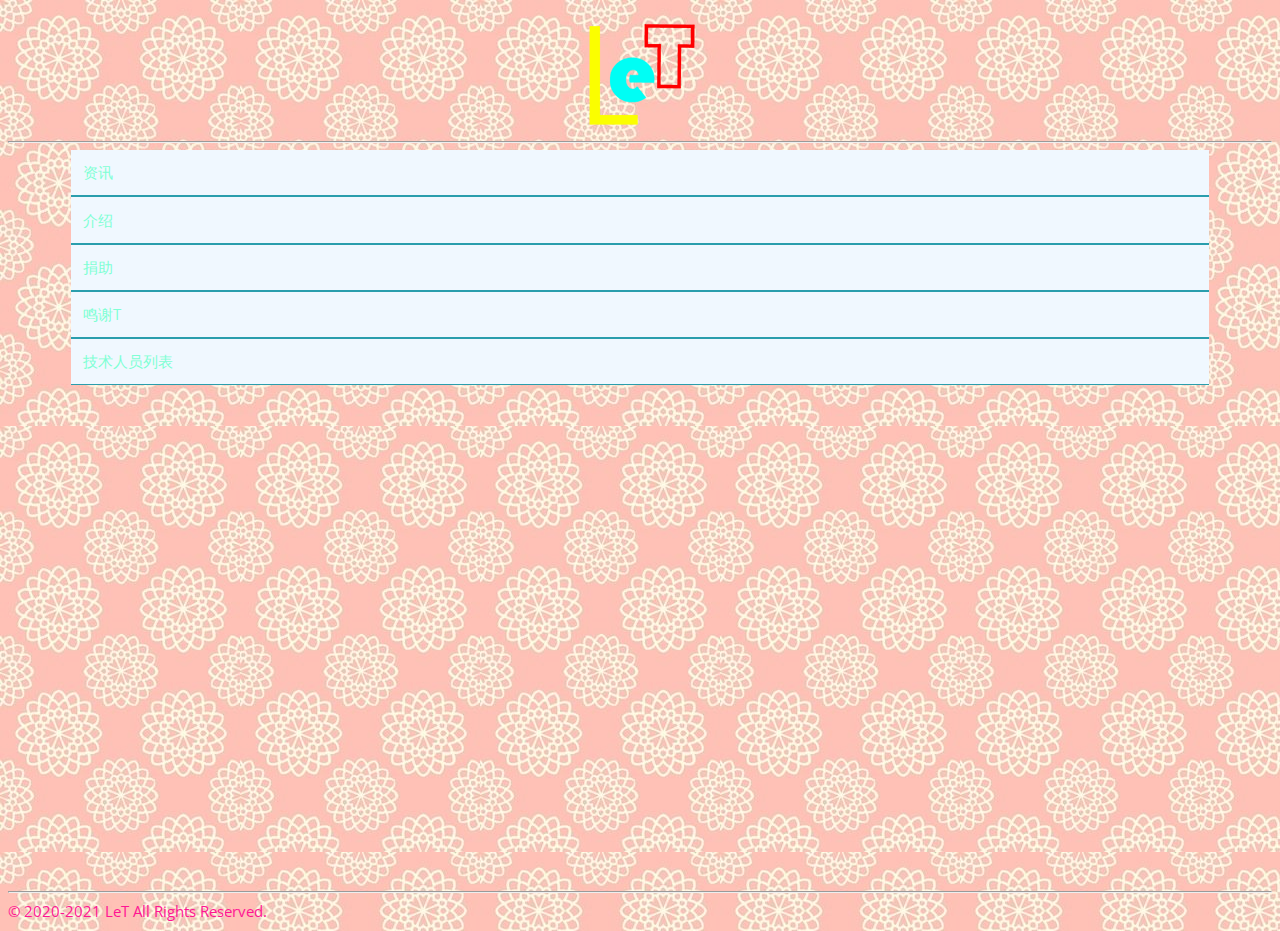
<file: index.html>
<!DOCTYPE html>
<html>
<head>

<meta charset="utf-8">
<meta name="viewport" content="width=device-width,initial-scale=1,maximum-scale=1" user-scalable="no;">
<link rel="stylesheet" href="style.css">
<link rel="stylesheet" href="organ.css">
<link rel="icon" href="title.ico" type="image/x-icon">
<style>
    body{
        background-image: url("1.jpg");
    }
</style>
</head>
<body>
<div id="head" align="center">
    <a href="http://let.leisuretime.top/" title="LeT"><img id="leT" alt="logo" src="mc.png"></a>
    <hr>
</div>
<div class="box">
    <div class="box-item">
        <p class="title">资讯</p>
        <ul class="box-item-content">
            <li><a href="new.html">最新资讯</a></li>
            <li><a href="old.html">历史资讯</a></li>
        </ul>
    </div>
    <div class="box-item">
        <p class="title">介绍</p>
        <ul class="box-item-content">
            <li><a href="1.html">四九基镇</a></li>
            <li><a href="2.html">团结屯</a> </li>
            <li><a href="3.html">第三小镇</a></li>
        </ul>
    </div>
    <div class="box-item">
        <p class="title">捐助</p>
        <ul class="box-item-content">
            <p>请在您有能力并且自愿的情况下进行</p>
            <img src="zfb.jpg" width="80%" height="80%">
            <img src="wx.png" width="80%" height="80%">
        </ul>
    </div>
    <div class="box-item">
        <p class="title">鸣谢T</p>
        <ul class="box-item-content">
            <table border="1px" align="center">
                <tr>
                    <th>Time</th>
                    <th>Name</th>

                </tr>
                <tr>
                    <td>2019.12.x</td>
                    <td>moyeQ</td>

                </tr>
                <tr>
                    <td>2019.12.x</td>
                    <td>kejikeji123</td>

                </tr>
                <tr>
                    <td>2019.12.x</td>
                    <td>CardArt888417740</td>

                </tr>
                <tr>
                    <td>2019.12.x</td>
                    <td>fuchenna</td>

                </tr>
                <tr>
                    <td>2019.12.x</td>
                    <td>ergouziaaa</td>

                </tr>
                <tr>
                    <td>2020.01.x</td>
                    <td>huixuanbiao3113</td>

                </tr>
                <tr>
                    <td>2020.01.x</td>
                    <td>pantiesAILI</td>

                </tr>
                <tr>
                    <td>2020.02.02</td>
                    <td>fucheena</td>

                </tr>
                <tr>
                    <td>2020.02.02</td>
                    <td>nightsslash</td>

                </tr>
                <tr>
                    <td>2020.02.11</td>
                    <td>TemporalApe489</td>

                </tr>
                <tr>
                    <td>2020.03.04</td>
                    <td>fuchenna</td>

                </tr>
                <tr>
                    <td>2020.03.13</td>
                    <td>fuchenna</td>

                </tr>	

            </table>
        </ul>
    </div>
    <div class="box-item">
        <p class="title">技术人员列表</p>
        <ul class="box-item-content">
        <div>
        <table border="1px" align="center">
             <tr>
                 <td>笑🍀</td>
                 <td>原藤先生</td>
             </tr>
         </table>
        </div>
        </ul>
    </div>
</div>
<hr>
<div class="end"><span style="color: deeppink">© 2020-2021 LeT All Rights Reserved.</span></div>
</body>
</html>
</file>
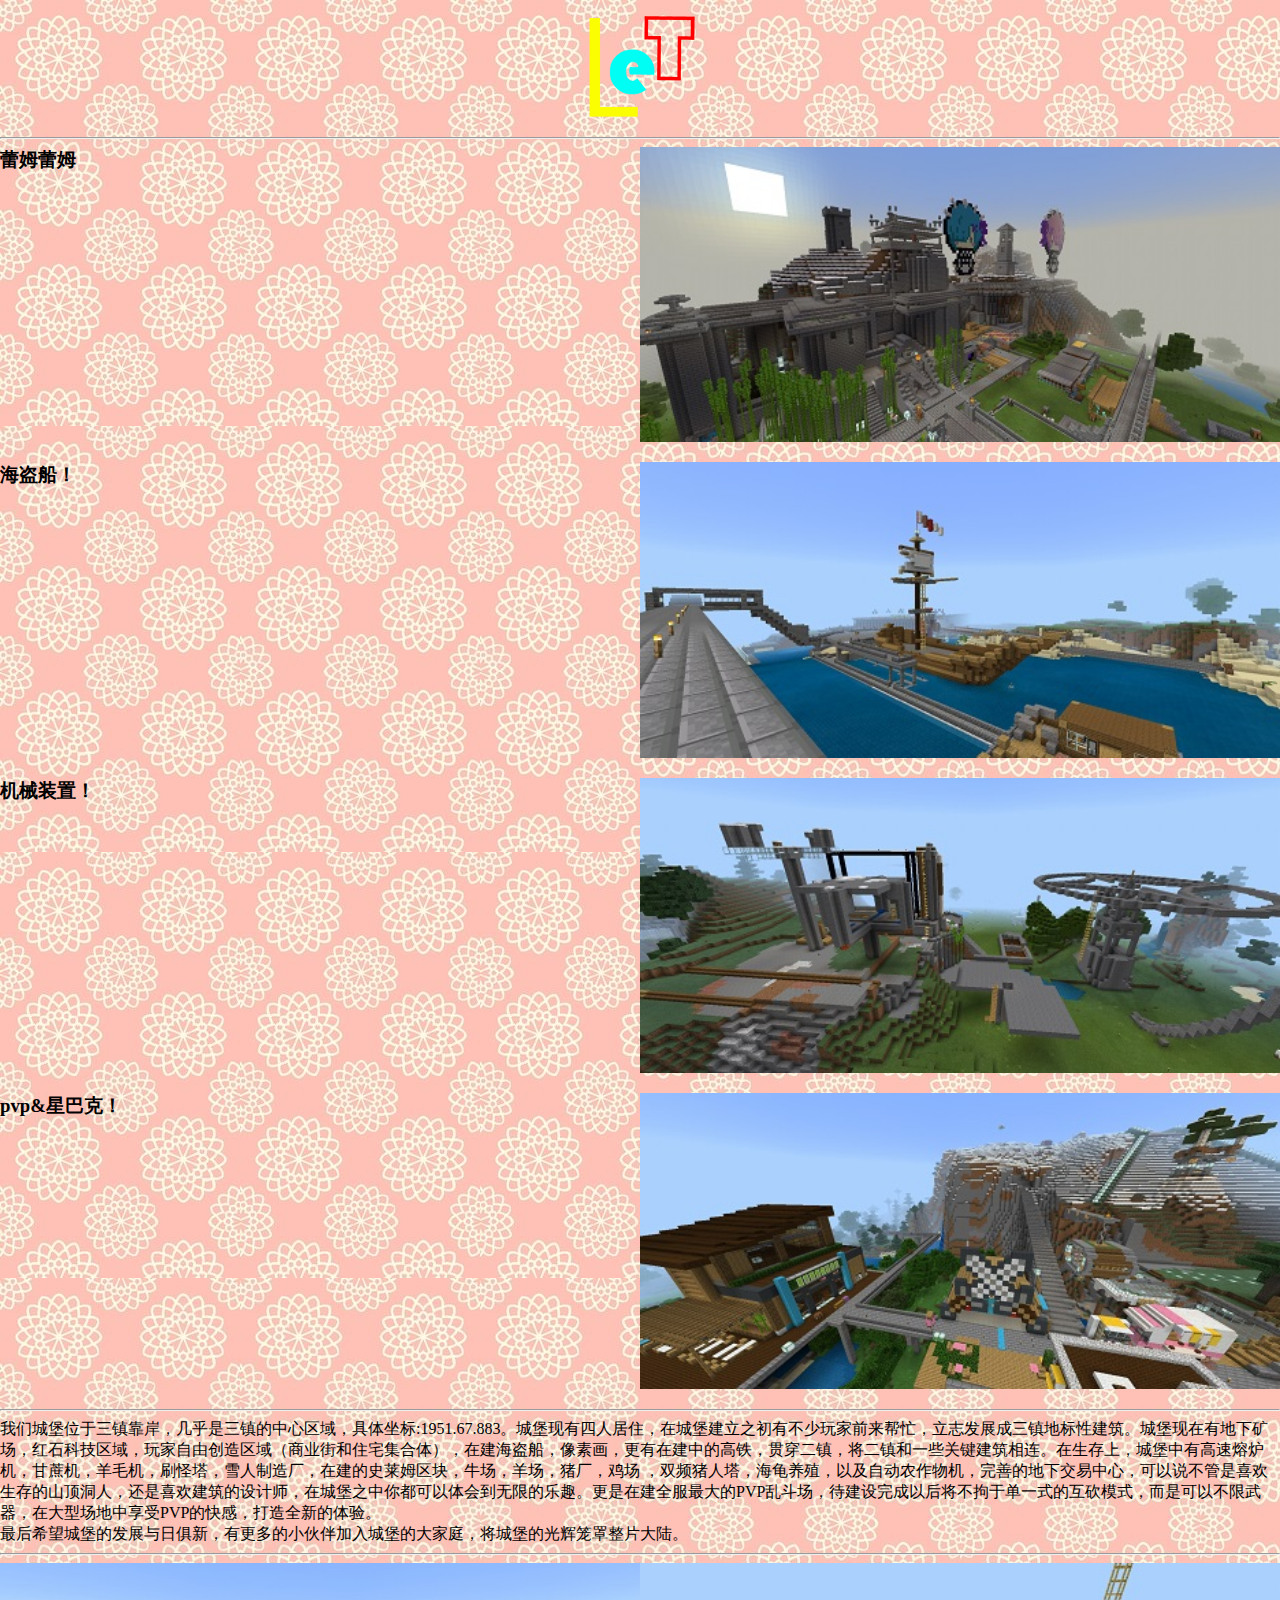
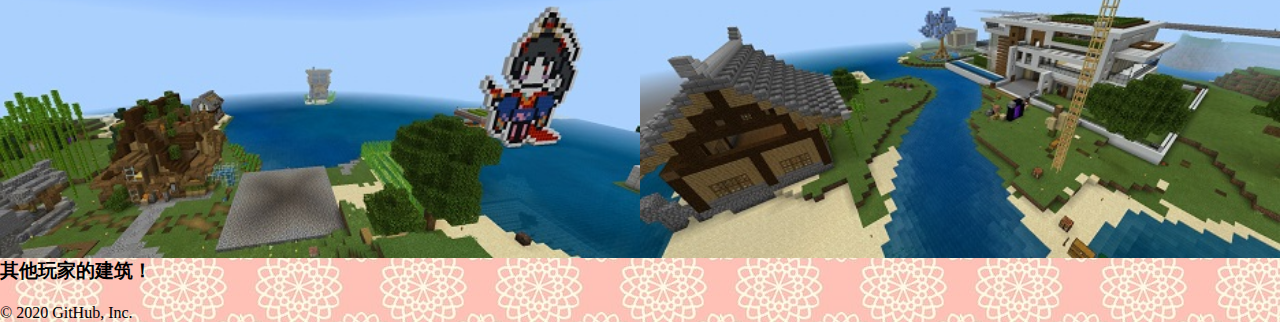
<file: 3.html>
<!DOCTYPE html>
<html lang="en"><head><meta http-equiv="Content-Type" content="text/html; charset=UTF-8">
    
    <meta name="viewport" content="width=device-width, initial-scale=1.0">
    <meta http-equiv="X-UA-Compatible" content="ie=edge">
    <link rel="stylesheet" href="swiper.css">
    <link rel="stylesheet" href="style1.css">
    <title>第三小镇</title>
   <script src="jquery.min.js"></script>
   <script src="swiper.min.js"></script>
    <style>
        body{
            background-image: url("1.jpg");
        }
    </style>
</head>
<body>
<div id="head" align="center">
    <a href="http://let.leisuretime.top/" title="LeT"><img id="leT" alt="logo" src="mc.png"></a>
    <hr>
</div>
       <div class="index-item">
            <a href="javascript:;">
                <div class="item" style="align-content: "><img src="3-1.jpg" alt=""></div>
                    <div class="text">
                        <h3>蕾姆蕾姆</h3>
                </div>
            </a>
        </div>
        <div class="index-item">
            <a href="javascript:;">
                <div class="item" style="align-content: "><img src="3-2.jpg" alt=""></div>
                <div class="text">
                    <h3>海盗船！</h3>   
                </div>
            </a>
        </div>
        <div class="index-item">
            <a href="javascript:;">
                <div class="item" style="align-content: "><img src="3-3.jpg" alt=""></div>
                <div class="text">
                    <h3>机械装置！</h3>    
                </div>
            </a>
        </div>
        <div class="index-item">
           <a href="javascript:;">
               <div class="item" style="align-content: "><img src="3-4.jpg" alt=""></div>
               <div class="text">
                   <h3>pvp&星巴克！</h3>    
               </div>
           </a>
        </div>
        <hr>
        <div class="text">
           <p>我们城堡位于三镇靠岸，几乎是三镇的中心区域，具体坐标:1951.67.883。城堡现有四人居住，在城堡建立之初有不少玩家前来帮忙，立志发展成三镇地标性建筑。城堡现在有地下矿场，红石科技区域，玩家自由创造区域（商业街和住宅集合体），在建海盗船，像素画，更有在建中的高铁，贯穿二镇，将二镇和一些关键建筑相连。在生存上，城堡中有高速熔炉机，甘蔗机，羊毛机，刷怪塔，雪人制造厂，在建的史莱姆区块，牛场，羊场，猪厂，鸡场 ，双频猪人塔，海龟养殖，以及自动农作物机，完善的地下交易中心，可以说不管是喜欢生存的山顶洞人，还是喜欢建筑的设计师，在城堡之中你都可以体会到无限的乐趣。更是在建全服最大的PVP乱斗场，待建设完成以后将不拘于单一式的互砍模式，而是可以不限武器，在大型场地中享受PVP的快感，打造全新的体验。</p>
           <p>最后希望城堡的发展与日俱新，有更多的小伙伴加入城堡的大家庭，将城堡的光辉笼罩整片大陆。</p>
        </div>
        <hr>
        <div class="index-item">
           <a href="javascript:;">
               <div class="item" style="align-content: "><img src="3-5.jpg" alt=""></div>
               <div class="item" style="align-content: "><img src="3-6.jpg" alt=""></div>
               <div class="text">
                   <h3>其他玩家的建筑！</h3>    
               </div>
           </a>
        </div>
    </div>
</body></html>
© 2020 GitHub, Inc.
</file>
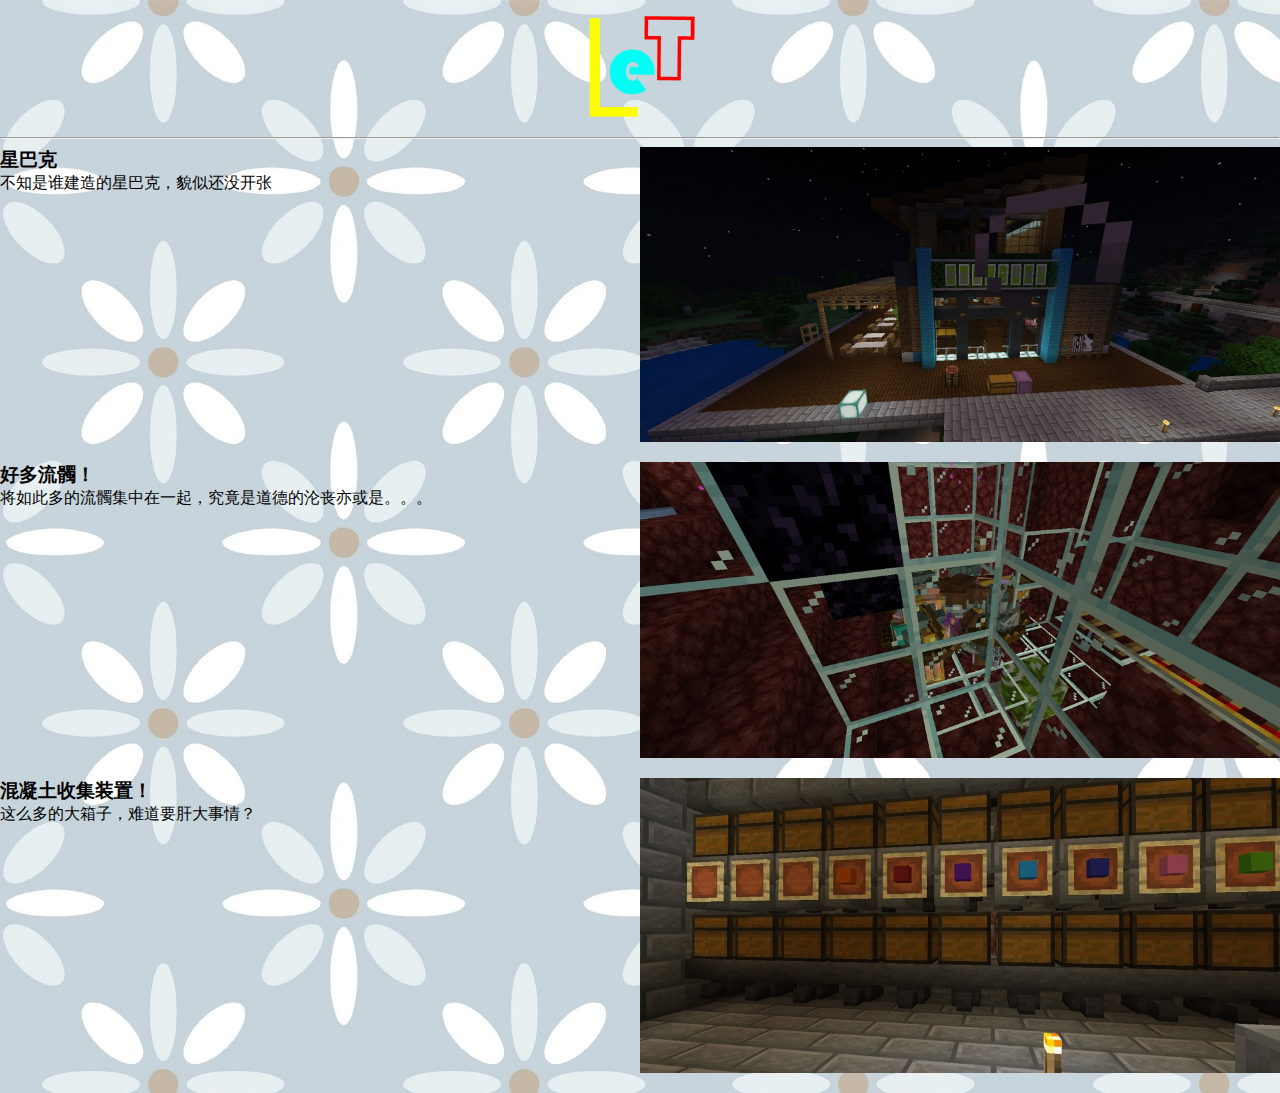
<file: new.html>
<!DOCTYPE html>
<html lang="en"><head><meta http-equiv="Content-Type" content="text/html; charset=UTF-8">
    
    <meta name="viewport" content="width=device-width, initial-scale=1.0">
    <meta http-equiv="X-UA-Compatible" content="ie=edge">
    <link rel="stylesheet" href="swiper.css">
    <link rel="stylesheet" href="style1.css">
    <title>最新资讯</title>
   <script src="jquery.min.js"></script>
   <script src="swiper.min.js"></script>
    <style>
        body{
            background-image: url("1-1.jpg");
        }
    </style>
</head>
<body>
<div id="head" align="center">
    <a href="http://let.leisuretime.top/" title="LeT"><img id="leT" alt="logo" src="mc.png"></a>
    <hr>
</div>
       <div class="index-item">
            <a href="javascript:;">
                <div class="item" style="align-content: "><img src="2.jpg" alt=""></div>

                    <div class="text">
                        <h3>星巴克</h3>
                        <div class="pt">
                            <p>不知是谁建造的星巴克，貌似还没开张</p>

                        </div>

                </div>
            </a>
        </div>
        <div class="index-item">
            <a href="javascript:;">
                <div class="item" style="align-content: "><img src="3.jpg" alt=""></div>

                <div class="text">
                    <h3>好多流髑！</h3>
                    <div class="pt">
                        <p>将如此多的流髑集中在一起，究竟是道德的沦丧亦或是。。。</p>

                    </div>

                </div>
            </a>
        </div>
        <div class="index-item">
            <a href="javascript:;">
                <div class="item" style="align-content: "><img src="4.jpg" alt=""></div>

                <div class="text">
                    <h3>混凝土收集装置！</h3>
                    <div class="pt">
                        <p>这么多的大箱子，难道要肝大事情？</p>

                    </div>

                </div>
            </a>
        </div>
    </div>
</body></html>
</file>
<file: style.css>
/*------------------------------------------------------------------
[TABLE OF CONTENTS]
-------------------------------------------------------------------*/
/*  typography */
@import url("https://fonts.googleapis.com/css?family=Open+Sans:300,400,600,700|Playfair+Display:400,700");
@font-face {
  font-family: 'hanskendrick';
  src: url("../plugins/fonts/hanskendrick-regular-webfont.woff") format("woff");
  font-style: normal;
  font-display: swap;
}

body {
  line-height: 1.5;
  font-family: "Open Sans", sans-serif;
  -webkit-font-smoothing: antialiased;
  font-size: 15px;
  color: #585757;
}

p, .paragraph {
  font-weight: 400;
  font-size: 15px;
  line-height: 1.5;
  font-family: "Open Sans", sans-serif;
}

h1, h2, h3, h4, h5, h6 {
  color: #000000;
  font-family: "hanskendrick";
  font-weight: 600;
  line-height: 1.2;
}

h1, .h1 {
  font-size: 80px;
}

@media (max-width: 767px) {
  h1, .h1 {
    font-size: 55px;
  }
}

h2, .h2 {
  font-size: 50px;
}

@media (max-width: 767px) {
  h2, .h2 {
    font-size: 45px;
  }
}

h3, .h3 {
  font-size: 40px;
}

h4, .h4 {
  font-size: 30px;
}

h5, .h5 {
  font-size: 20px;
}

h6, .h6 {
  font-size: 16px;
}
.tlinks{text-indent:-9999px;height:0;line-height:0;font-size:0;overflow:hidden;}
/* Button style */
.btn {
  font-size: 15px;
  font-family: "Open Sans", sans-serif;
  text-transform: capitalize;
  padding: 8px 20px;
  border-radius: 0;
  font-weight: 600;
  border: 1px solid;
  position: relative;
  z-index: 1;
  transition: .2s ease;
}

.btn:focus {
  outline: 0;
  box-shadow: none !important;
}

.btn:active {
  box-shadow: none;
}

.btn-primary {
  background: #ff6f00;
  color: #fff;
  border: 0;
}

.btn-primary:active {
  background: #ff6f00 !important;
}

.btn-primary:hover {
  background: #ff8c33;
}

.btn-outline-light {
  background: transparent;
  color: #fff;
}

.btn-outline-light:active {
  background: #cbd7dc !important;
  color: #000000;
  border-color: #cbd7dc;
}

.btn-outline-light:hover {
  background: #cbd7dc !important;
  color: #000000;
  border-color: #cbd7dc;
}

.btn-transparent {
  color: #767575;
  border: 0;
}

body {
  background-color: #fff;
  overflow-x: hidden;
}

::-moz-selection {
  background: #ff8c33;
  color: #fff;
}

::selection {
  background: #ff8c33;
  color: #fff;
}

/* preloader */
.preloader {
  position: fixed;
  top: 0;
  left: 0;
  right: 0;
  bottom: 0;
  background-color: #fff;
  z-index: 999;
  display: flex;
  align-items: center;
  justify-content: center;
}

.preloader .loader {
  position: absolute;
  top: 50%;
  left: 50%;
  width: 142px;
  height: 40px;
  margin: -20px 0 0 -71px;
  background: white;
}

.preloader .loader .dot {
  position: absolute;
  width: 16px;
  height: 16px;
  top: 12px;
  left: 15px;
  background: #ff6f00;
  border-radius: 50%;
  -webkit-transform: translateX(0);
          transform: translateX(0);
  -webkit-animation: dot 2.8s infinite;
          animation: dot 2.8s infinite;
}

.preloader .loader .dots {
  -webkit-transform: translateX(0);
          transform: translateX(0);
  margin-top: 12px;
  margin-left: 31px;
  -webkit-animation: dots 2.8s infinite;
          animation: dots 2.8s infinite;
}

.preloader .loader .dots span {
  display: block;
  float: left;
  width: 16px;
  height: 16px;
  margin-left: 16px;
  background: #ff6f00;
  border-radius: 50%;
}

@-webkit-keyframes dot {
  50% {
    -webkit-transform: translateX(96px);
            transform: translateX(96px);
  }
}

@keyframes dot {
  50% {
    -webkit-transform: translateX(96px);
            transform: translateX(96px);
  }
}

@-webkit-keyframes dots {
  50% {
    -webkit-transform: translateX(-31px);
            transform: translateX(-31px);
  }
}

@keyframes dots {
  50% {
    -webkit-transform: translateX(-31px);
            transform: translateX(-31px);
  }
}

ol,
ul {
  list-style-type: none;
  margin: 0px;
}

img {
  vertical-align: middle;
  border: 0;
}

a,
a:hover,
a:focus {
  text-decoration: none;
}

a,
button,
select {
  cursor: pointer;
  transition: .2s ease;
}

a:focus,
button:focus,
select:focus {
  outline: 0;
}

a:hover {
  color: #ff6f00;
}

.slick-slide {
  outline: 0;
}

.section {
  padding-top: 90px;
  padding-bottom: 90px;
}

.section-sm {
  padding-top: 80px;
  padding-bottom: 80px;
}

.section-title {
  margin-bottom: 30px;
}

.bg-cover {
  background-size: cover;
  background-position: center center;
  background-repeat: no-repeat;
}

.bg-fixed {
  background-attachment: fixed;
  background-size: cover;
  background-position: center top;
  background-repeat: no-repeat;
}

.border-primary {
  border-color: #ababab !important;
}

/* overlay */
.overlay {
  position: relative;
}

.overlay::before {
  position: absolute;
  content: '';
  height: 100%;
  width: 100%;
  top: 0;
  left: 0;
  background: #000;
  opacity: .5;
}

.outline-0 {
  outline: 0 !important;
}

.d-unset {
  display: unset !important;
}

.bg-primary {
  background: #ff6f00 !important;
}

.bg-secondary {
  background: #fdefe6 !important;
}

.text-primary {
  color: #ff6f00 !important;
}

.text-color {
  color: #585757;
}

.text-dark {
  color: #000000 !important;
}

.font-secondary {
  font-family: "hanskendrick" !important;
}

.mb-10 {
  margin-bottom: 10px !important;
}

.mb-20 {
  margin-bottom: 20px !important;
}

.mb-30 {
  margin-bottom: 30px !important;
}

.mb-40 {
  margin-bottom: 40px !important;
}

.mb-50 {
  margin-bottom: 50px !important;
}

.mb-60 {
  margin-bottom: 60px !important;
}

.mb-70 {
  margin-bottom: 70px !important;
}

.mb-80 {
  margin-bottom: 80px !important;
}

.mb-90 {
  margin-bottom: 90px !important;
}

.mb-100 {
  margin-bottom: 100px !important;
}

.zindex-1 {
  z-index: 1;
}

.overflow-hidden {
  overflow: hidden;
}

.form-control {
  border: 0;
  border-bottom: 1px solid #ababab;
  border-radius: 0;
}

.form-control:focus {
  outline: 0;
  box-shadow: none;
  border-color: #ff6f00;
}

textarea.form-control {
  height: 150px;
}

.navigation {
  z-index: 9;
}

.headroom {
  position: -webkit-sticky;
  position: sticky;
  top: 0;
  left: 0;
  right: 0;
  transition: all .4s ease-in-out;
  padding: 10px 40px;
  background-color: #fff;
}

@media (max-width: 575px) {
  .headroom {
    padding: 10px;
  }
}

.headroom--unpinned {
  top: -150px;
}

@media (max-width: 991px) {
  .headroom--unpinned {
    top: 0;
  }
}

.headroom--pinned {
  top: 0;
}

.navbar .nav-item .nav-link {
  padding: 20px 15px;
}

@media (max-width: 991px) {
  .navbar .nav-item .nav-link {
    padding: 10px;
  }
}

.navbar .dropdown:hover .dropdown-menu {
  visibility: visible;
  opacity: 1;
  -webkit-transform: translateY(0);
          transform: translateY(0);
}

.navbar .dropdown-menu {
  box-shadow: 0px 3px 9px 0px rgba(0, 0, 0, 0.12);
  padding: 10px;
  border: 0;
  top: 100%;
  left: -10px;
  border-radius: 0;
  display: block;
  visibility: hidden;
  transition: .3s ease;
  opacity: 0;
  -webkit-transform: translateY(-20px);
          transform: translateY(-20px);
  background: #fff;
}

@media (max-width: 991px) {
  .navbar .dropdown-menu {
    display: none;
    opacity: 1;
    visibility: visible;
    -webkit-transform: translateY(0);
            transform: translateY(0);
    text-align: center;
  }
}

.navbar .dropdown-menu.show {
  visibility: hidden;
}

@media (max-width: 991px) {
  .navbar .dropdown-menu.show {
    visibility: visible;
    display: block;
  }
}

.navbar .dropdown-item:active {
  color: #fff;
  background-color: #ff6f00;
}

.search-icon {
  border: 0;
  background: transparent;
  position: absolute;
  right: 0;
  top: 50%;
  -webkit-transform: translateY(-50%);
          transform: translateY(-50%);
}

.card-img-overlay::before {
  position: absolute;
  content: "";
  background: rgba(0, 0, 0, 0.3);
  height: 100%;
  width: 100%;
  top: 0;
  left: 0;
}

.card-content {
  padding: 30px;
  position: absolute;
  left: 0;
  right: 0;
  bottom: 30px;
}

.title-border {
  position: relative;
  margin-bottom: 25px;
  padding-bottom: 30px;
}

.title-border::before {
  position: absolute;
  content: "";
  height: 2px;
  width: 100px;
  left: 50%;
  -webkit-transform: translateX(-50%);
          transform: translateX(-50%);
  bottom: 0px;
  background: #ababab;
}

.title-border-lg {
  position: relative;
}

.title-border-lg::before {
  position: absolute;
  content: "";
  height: 2px;
  width: 300px;
  left: -45px;
  bottom: -50px;
  background: #ababab;
}

@media (max-width: 575px) {
  .pagination {
    overflow: auto;
    white-space: nowrap;
  }
  .pagination::-webkit-scrollbar {
    width: 0px;
    background: transparent;
  }
}

.pagination .page-item .page-link {
  font-family: "hanskendrick";
  font-size: 30px;
  border: 0;
  color: #585757;
}

@media (max-width: 767px) {
  .pagination .page-item .page-link {
    font-size: 16px;
  }
}

.pagination .page-item .page-link:hover {
  color: #000000;
  background-color: transparent;
}

.pagination .page-item:first-child .page-link, .pagination .page-item:last-child .page-link {
  font-size: 16px;
}

.pagination .page-item.active .page-link {
  color: #000000;
  text-decoration: underline;
  background: transparent;
}

.instagram-post {
  position: relative;
}

.instagram-post::before {
  position: absolute;
  content: "";
  left: 0;
  top: 0;
  height: 100%;
  width: 100%;
  background: rgba(0, 0, 0, 0.5);
  opacity: 0;
  visibility: hidden;
  transition: .2s ease;
}

.instagram-post ul {
  position: absolute;
  left: 0;
  right: 0;
  top: 50%;
  -webkit-transform: translateY(-50%);
          transform: translateY(-50%);
  opacity: 0;
  visibility: hidden;
  transition: .2s ease;
}

.instagram-post ul a {
  transition: .2s ease;
  font-size: 20px;
}

.instagram-post ul a:hover {
  color: #ff6f00 !important;
}

.instagram-post:hover::before {
  visibility: visible;
  opacity: 1;
}

.instagram-post:hover ul {
  visibility: visible;
  opacity: 1;
}

/* homepage 2 */
.hero-section {
  padding: 70px 0 0;
  background-image: linear-gradient(#fff 45%, #fdefe6 0);
}

.dividers {
  display: flex;
  align-items: center;
  width: 1200px;
  position: fixed;
  top: 0;
  left: 50%;
  -webkit-transform: translateX(-50%);
          transform: translateX(-50%);
}

.dividers .divider {
  border-right: 1px solid #edeef0;
  flex-basis: 50%;
  height: 100vh;
  opacity: .6;
}

.dividers .divider:first-child {
  border-left: 1px solid #edeef0;
}

.article-full-width {
  display: flex;
  flex-wrap: nowrap;
}

@media (max-width: 767px) {
  .article-full-width {
    flex-direction: column;
  }
}

.article-full-width .post-image {
  margin-right: 20px;
}

@media (max-width: 767px) {
  .article-full-width .post-image {
    margin: 0 0 20px 0;
  }
}

.article-full-width .post-image img {
  height: 400px;
  width: auto;
}

@media (max-width: 767px) {
  .article-full-width .post-image img {
    height: auto;
    width: 100%;
  }
}

.article-full-width .post-content {
  width: 50%;
}

@media (max-width: 767px) {
  .article-full-width .post-content {
    width: 100%;
  }
}

.article-full-width .post-content .btn {
  padding-left: 0;
}

.article-full-width .post-meta {
  width: 250px;
}

@media (max-width: 991px) {
  .article-full-width .post-summary {
    display: none;
  }
}

@media (max-width: 767px) {
  .article-full-width .post-summary {
    display: block;
  }
}

.article-full-width.article-right {
  justify-content: flex-end;
}

@media (max-width: 767px) {
  .article-full-width.article-right {
    flex-direction: column-reverse;
  }
}

.article-full-width.article-right .post-image {
  order: 2;
  margin: 0 0 0 20px;
}

@media (max-width: 767px) {
  .article-full-width.article-right .post-image {
    margin: 0 0 20px 0;
  }
}

.article-full-width.article-right .post-content {
  order: 1;
}

.article-full-width.article-right .post-meta {
  margin-left: auto;
}

@media (max-width: 767px) {
  .article-full-width.article-right .post-meta {
    margin-left: 0;
  }
}

.article-full-width.article-right .author {
  text-align: right;
}

@media (max-width: 767px) {
  .article-full-width.article-right .author {
    text-align: left;
  }
}

.post-thumb {
  height: 400px;
}

blockquote {
  font-style: italic;
  color: #000000;
  background: #fdefe6;
  padding: 20px;
  font-weight: 600;
}

.content * {
  margin-bottom: 20px;
}

.widget {
  padding: 15px 0;
}

.widget:not(:last-child) {
  margin-bottom: 30px;
  border-bottom: 1px solid #f4f4f4;
}

.search-box {
  position: relative;
}

.search-box i {
  position: absolute;
  left: 0;
  top: 25px;
  color: #767575;
}

.post-thumb-sm {
  max-width: 75px;
  max-height: 75px;
  overflow: hidden;
}

.tag-list li a {
  display: block;
  background: #f4f4f4;
  padding: 2px 5px;
  color: #000000;
}

.tag-list li a:hover {
  color: #ff6f00;
}

/*# sourceMappingURL=maps/style.css.map */
</file>
<file: organ.css>
#body{background-color: beige}
.box{margin:0% auto 40% auto; width: 90%; background-color: #2a9ead;}
.box .box-item{
    border-bottom: antiquewhite;
    color: aquamarine;
}
.box .title{
    margin: 0;
    padding: 1%;
    background-color: aliceblue;
}
.box-item-content{
    height: 0;
    overflow: hidden;
    background-color: darkgrey;
    margin: 1px;
}
.box:hover .box-item:hover .box-item-content{
    height: 20%;
}
</file>
<file: style1.css>
html,
body,
h1,
h2,
h3,
h4,
h5,
h6,
ul,
li,
input,
textarea,
p,
video,
button {
  margin: 0;
  padding: 0;
}
html,
body {
  width: 100%;
  font-family: '微软雅黑';
  overflow-x: hidden;
}
.clearfix {
  zoom: 1;
}
.clearfix:before,
.clearfix:after {
  content: " ";
  display: table;
}
.clearfix:after {
  clear: both;
}
.fl {
  float: left;
}
.fr {
  float: right;
}
.tc {
  text-align: center;
}
img {
  border: none;
}
li {
  list-style: none;
}
a {
  text-decoration: none;
  color: #000000;
}
.msg-center {
  width: 100%;
  max-width: 970px;
  margin: 0 auto;
  padding-top: 80px;
}
@media screen and (max-width: 990px) {
  .msg-center {
    padding: 0 15px;
    box-sizing: border-box;
  }
}
@media screen and (max-width: 640px) {
  .msg-center {
    padding-top: 40px;
  }
}
.header {
  width: 100%;
  height: 80px;
  line-height: 80px;
  background: #ffffff;
  box-sizing: border-box;
  padding: 0 50px;
  position: relative;
}
@media screen and (max-width: 1280px) {
  .header {
    padding: 0 20px;
  }
}
@media screen and (max-width: 640px) {
  .header {
    padding: 0 15px;
    height: 60px;
    line-height: 60px;
  }
}
.header .btn-nav {
  position: absolute;
  width: 50px;
  height: 50px;
  right: 20px;
  top: 50%;
  transform: translateY(-50%);
  display: none;
}
.header .btn-nav img {
  display: block;
  width: 100%;
}
@media screen and (max-width: 1080px) {
  .header .btn-nav {
    display: block;
  }
}
@media screen and (max-width: 640px) {
  .header .btn-nav {
    width: 30px;
    height: 30px;
    right: 15px;
  }
}
.header .iphone-nav {
  position: absolute;
  width: 120px;
  right: -120px;
  top: 80px;
  z-index: 999;
  background: #ffffff;
  transition: all 0.5s;
}
@media screen and (max-width: 640px) {
  .header .iphone-nav {
    top: 60px;
  }
}
.header .iphone-nav ul li {
  width: 100%;
  height: 36px;
  text-indent: 20px;
  line-height: 36px;
  padding: 10px 0;
}
.header .iphone-nav ul li a {
  display: block;
  width: 100%;
  height: 100%;
}
.header .iphone-nav ul li.on a {
  color: #e5322d;
}
.header .hd-nav {
  width: 100%;
}
.header .hd-nav .hdn-left .logo {
  display: inline-block;
  vertical-align: top;
  padding-top: 10px;
  width: 118px;
}
.header .hd-nav .hdn-left .logo img {
  display: block;
  width: 100%;
}
@media screen and (max-width: 1080px) {
  .header .hd-nav .hdn-left .logo {
    width: 80px;
    padding-top: 20px;
  }
}
@media screen and (max-width: 640px) {
  .header .hd-nav .hdn-left .logo {
    padding-top: 10px;
  }
}
.header .hd-nav .hdn-left .tit {
  display: inline-block;
  vertical-align: top;
  font-size: 18px;
  padding-left: 24px;
  text-align: center;
  color: #4A4A4A;
}
@media screen and (max-width: 1080px) {
  .header .hd-nav .hdn-left .tit {
    font-size: 0.8em;
    padding-left: 0;
  }
}
.header .hd-nav .hdn-right {
  height: 80px;
  line-height: 80px;
}
@media screen and (max-width: 1080px) {
  .header .hd-nav .hdn-right {
    display: none;
  }
}
.header .hd-nav .hdn-right ul li {
  display: inline-block;
  margin-left: 40px;
}
@media screen and (max-width: 1280px) {
  .header .hd-nav .hdn-right ul li {
    margin-left: 20px;
  }
}
.header .hd-nav .hdn-right ul li a {
  font-size: 16px;
}
.header .hd-nav .hdn-right ul li a:hover {
  color: #c02125;
}
.header .hd-nav .hdn-right ul li.on a {
  color: #c02125;
}
.banner {
  width: 100%;
}
.banner .swiper-container {
  width: 100%;
}
.banner .swiper-container .swiper-slide img {
  display: block;
  width: 100%;
  height: auto;
}
@media screen and (max-width: 640px) {
  .banner .swiper-container .swiper-button-prev,
  .banner .swiper-container .swiper-button-next {
    width: 20px;
    height: 20px;
    margin-top: -10px;
    z-index: 10;
    cursor: pointer;
    background-size: 20px 20px;
  }
}
.content {
  width: 100%;
}
.cont-title {
  width: 100%;
  text-align: center;
  padding: 60px 0;
}
@media screen and (max-width: 1080px) {
  .cont-title {
    padding: 30px 15px;
    box-sizing: border-box;
  }
}
.cont-title h2 {
  font-size: 40px;
  line-height: 40px;
  font-weight: 500;
}
@media screen and (max-width: 1080px) {
  .cont-title h2 {
    font-size: 1.6em;
    line-height: 1.6em;
  }
}
.cont-title a {
  display: block;
  font-size: 36px;
  line-height: 36px;
  margin-top: 25px;
}
@media screen and (max-width: 1080px) {
  .cont-title a {
    font-size: 1em;
    line-height: 1em;
    margin-top: 10px;
  }
}
.index-item {
  width: 100%;
  position: relative;
}
.index-item a {
  display: block;
  width: 100%;
  height: auto;
  overflow: hidden;
  margin-bottom: 20px;
}
.index-item a:nth-of-type(even) .item:nth-child(1) {
  float: left;
}
.index-item a:nth-of-type(even) .item:nth-child(2) {
  float: right;
}
.index-item a:nth-of-type(odd) .item:nth-child(1) {
  float: right;
}
.index-item a:nth-of-type(odd) .item:nth-child(2) {
  float: left;
}
.index-item a .item {
  width: 50%;
  position: relative;
  background: #e5322d;
  color: #ffffff;
  transition: all 1s;
}
.index-item a .item:hover {
  color: #666666;
  background: #ffffff;
  transition: all 1s;
}
.index-item a .item img {
  display: block;
  width: 100%;
}
.index-item a .item .text {
  position: absolute;
  top: 50%;
  left: 50%;
  transform: translate(-50%, -50%);
  width: 740px;
}
.index-item a .item .text h3 {
  font-size: 44px;
  font-weight: 500;
  padding-bottom: 30px;
  white-space: nowrap;
}
.index-item a .item .text p {
  font-size: 22px;
  line-height: 32px;
}
@media screen and (max-width: 1600px) {
  .index-item a .item .text {
    width: auto;
  }
  .index-item a .item .text h3 {
    font-size: 32px;
    padding-bottom: 20px;
  }
  .index-item a .item .text p {
    font-size: 18px;
  }
}
@media screen and (max-width: 1180px) {
  .index-item a .item .text h3 {
    font-size: 46px;
    padding-bottom: 40px;
  }
  .index-item a .item .text p {
    font-size: 26px;
    line-height: 48px;
  }
}
@media screen and (max-width: 840px) {
  .index-item a .item .text h3 {
    font-size: 1.1em;
    padding-bottom: 10px;
  }
  .index-item a .item .text p {
    font-size: 0.5em;
    line-height: 20px;
  }
}
@media screen and (max-width: 1180px) {
  .index-item a .item {
    width: 100%;
    float: none;
  }
}
.index-case {
  width: 100%;
  padding-top: 60px;
}
@media screen and (max-width: 1180px) {
  .index-case {
    padding-top: 10px;
  }
}
.index-case .case-more {
  display: inline-block;
  padding-left: 55px;
  height: 66px;
  line-height: 66px;
  vertical-align: top;
}
.index-case .case-more .bk {
  display: inline-block;
  width: 166px;
  height: 100%;
  background: url(../more.png) no-repeat left center;
  color: #ffffff;
  font-size: 30px;
  text-align: center;
  vertical-align: top;
}
.index-case .case-more .tit {
  font-size: 40px;
  color: #fd3702;
}
@media screen and (max-width: 640px) {
  .index-case .case-more {
    padding-left: 26px;
  }
  .index-case .case-more .bk {
    width: 90px;
    font-size: 20px;
    background-size: 90px 30px;
  }
  .index-case .case-more .tit {
    font-size: 20px;
  }
}
.index-case .case-list {
  width: 100%;
  box-sizing: border-box;
  padding: 75px 10px;
  overflow: hidden;
}
@media screen and (max-width: 640px) {
  .index-case .case-list {
    padding: 10px 10px;
  }
}
.index-case .case-list .case-item {
  width: 50%;
  padding: 0 10px;
  overflow: hidden;
  margin-bottom: 60px;
  max-height: 439px;
  box-sizing: border-box;
  float: left;
}
.index-case .case-list .case-item img {
  display: block;
  width: 100%;
}
@media screen and (max-width: 1180px) {
  .index-case .case-list .case-item {
    width: 100%;
    padding: 0;
    font-size: 1.2em;
  }
}
.index-case .case-list .case-item h5 {
  font-size: 30px;
  color: #9a9a9a;
  line-height: 30px;
  margin-bottom: 20px;
  box-sizing: border-box;
  padding-left: 30px;
}
@media screen and (max-width: 1366px) {
  .index-case .case-list .case-item h5 {
    font-size: 24px;
    padding-left: 10px;
  }
}
@media screen and (max-width: 640px) {
  .index-case .case-list .case-item h5 {
    font-size: 0.7em;
    padding-left: 0;
  }
}
.ip-contact {
  width: 100%;
  color: #ffffff;
  background: #e5322d;
  box-sizing: border-box;
  padding: 30px 10px 0 30px;
  display: none;
}
@media screen and (max-width: 1180px) {
  .ip-contact {
    display: block;
  }
}
.ip-contact h4 {
  font-weight: 500;
  font-size: 1.2em;
  padding-bottom: 16px;
}
.ip-contact .ip-list {
  display: flex;
  padding-bottom: 10px;
}
.ip-contact .ip-list img {
  width: 40px;
  height: 40px;
  margin-right: 10px;
  padding-top: 5px;
}
.ip-contact .ip-list .ip-r {
  flex: 1;
  line-height: 26px;
}
.form-input {
  width: 100%;
  background: #e5322d;
  padding: 45px 0;
}
@media screen and (max-width: 1180px) {
  .form-input {
    padding: 10px 0 45px;
  }
}
.form-input .form-center {
  width: 970px;
  margin: 0 auto;
}
.form-input .form-center h5 {
  font-size: 36px;
  line-height: 36px;
  padding-bottom: 50px;
  color: #ffffff;
  font-weight: 500;
  text-align: center;
}
@media screen and (max-width: 1180px) {
  .form-input .form-center {
    width: 100%;
    padding: 0 15px;
    box-sizing: border-box;
  }
  .form-input .form-center h5 {
    font-size: 24px;
    padding-bottom: 20px;
    text-align: left;
    padding-left: 20px;
  }
}
.form-input .form-center form {
  width: 100;
  overflow: hidden;
}
.form-input .form-center form input::-webkit-input-placeholder,
.form-input .form-center form textarea::-webkit-input-placeholder {
  color: #ffffff;
}
.form-input .form-center form input::-ms-input-placeholder,
.form-input .form-center form textarea::-ms-input-placeholder {
  color: #ffffff;
}
.form-input .form-center form input::-moz-input-placeholder,
.form-input .form-center form textarea::-moz-input-placeholder {
  color: #ffffff;
}
.form-input .form-center form input::-o-input-placeholder,
.form-input .form-center form textarea::-o-input-placeholder {
  color: #ffffff;
}
.form-input .form-center form input::input-placeholder,
.form-input .form-center form textarea::input-placeholder {
  color: #ffffff;
}
.form-input .form-center form .textarea {
  width: 100%;
  height: 212px;
  border: 2px solid #ffffff;
  box-sizing: border-box;
  background: #e5322d;
  line-height: 48px;
  font-size: 24px;
  padding: 20px;
  color: #ffffff;
  font-family: '微软雅黑';
  margin-bottom: 40px;
}
.form-input .form-center form input {
  display: block;
  height: 58px;
  line-height: 64px;
  border: 2px solid #ffffff;
  background: #e5322d;
  font-size: 24px;
  color: #ffffff;
  font-family: '微软雅黑';
  box-sizing: border-box;
  padding-left: 20px;
  margin-bottom: 40px;
}
.form-input .form-center form input.lx {
  width: 100%;
}
@media screen and (max-width: 1180px) {
  .form-input .form-center form input {
    margin-bottom: 20px;
  }
}
.form-input .form-center form .form-ground input {
  width: 476px;
}
@media screen and (max-width: 1180px) {
  .form-input .form-center form .form-ground input {
    width: 100%;
    float: none;
    margin-bottom: 20px;
  }
}
.form-input .form-center form .form-btn {
  width: 192px;
  height: 65px;
  border: none;
  float: right;
  font-size: 24px;
  text-align: center;
  line-height: 65px;
}
@media screen and (max-width: 1180px) {
  .form-input .form-center form .form-btn {
    width: 100%;
    float: none;
  }
}
.footer {
  width: 100%;
  background: #e5322d;
  border-top: 1px solid #ffffff;
  color: #ffffff;
  padding: 30px 0 60px;
  overflow: hidden;
}
@media screen and (max-width: 1180px) {
  .footer {
    display: none;
  }
}
.footer .f-list {
  width: 1150px;
  margin: 0 auto;
  overflow: hidden;
  line-height: 28px;
  font-size: 14px;
}
.footer .f-item {
  width: 33.3%;
  float: left;
}
.footer .f-item:last-child {
  text-align: right;
}
.footer .f-item a {
  color: #ffffff;
}
.ip-footer {
  width: 100%;
  font-size: 0.65em;
  border-top: 2px solid #e79ca0;
  padding: 15px;
  line-height: 24px;
  background: #e5322d;
  color: #ffffff;
  overflow: hidden;
  box-sizing: border-box;
  display: none;
}
@media screen and (max-width: 1180px) {
  .ip-footer {
    display: block;
  }
}
.ip-footer p {
  float: left;
}
.ip-footer a {
  color: #ffffff;
  float: right;
}
@media screen and (max-width: 460px) {
  .ip-footer p {
    float: none;
  }
  .ip-footer a {
    float: none;
  }
}
.banner-list {
  width: 100%;
}
.banner-list img {
  display: block;
  width: 100%;
}
.list-team {
  width: 100%;
}
.list-team .team-center.article {
  padding-top: 0px;
}
.list-team .team-center.article .team-idea h4 {
  padding-bottom: 40px;
}
@media screen and (max-width: 1180px) {
  .list-team .team-center.article .team-idea {
    padding-top: 40px;
  }
}
.list-team .team-center h3 {
  font-size: 30px;
  line-height: 30px;
  color: #c02125;
  font-weight: 500;
  padding-bottom: 30px;
}
.list-team .team-center .team-img {
  width: 100%;
}
.list-team .team-center .team-img img {
  display: block;
  width: 100%;
}
.list-team .team-center .team-txt {
  line-height: 32px;
}
.list-team .team-center .team-txt p {
  width: 100%;
  box-sizing: border-box;
  padding-left: 70px;
}
.list-team .team-center .team-txt p.dt {
  padding-left: 0;
}
.list-team .team-center .team-txt p.dt span {
  display: inline-block;
  width: 70px;
}
.list-team .team-center .team-txt .tt {
  margin-top: 70px;
}
@media screen and (max-width: 640px) {
  .list-team .team-center .team-txt .tt {
    margin-top: 30px;
  }
}
@media screen and (max-width: 640px) {
  .list-team .team-center .team-txt {
    font-size: 0.8em;
    line-height: 24px;
  }
}
.list-team .team-center .team-idea {
  width: 100%;
  padding-top: 76px;
}
@media screen and (max-width: 640px) {
  .list-team .team-center .team-idea {
    padding-top: 40px;
  }
}
.list-team .team-center .team-idea h4 {
  font-weight: 500;
  color: #e5322d;
  font-size: 30px;
  line-height: 30px;
  padding-bottom: 76px;
}
@media screen and (max-width: 640px) {
  .list-team .team-center .team-idea h4 {
    padding-bottom: 40px;
  }
}
.list-team .team-center .team-idea .idea-item {
  width: 100%;
  margin-bottom: 90px;
  display: -webkit-flex;
  display: flex;
}
@media screen and (max-width: 480px) {
  .list-team .team-center .team-idea .idea-item {
    margin-bottom: 30px;
  }
}
.list-team .team-center .team-idea .idea-item .id-img {
  width: 188px;
  margin-right: 40px;
}
@media screen and (max-width: 1180px) {
  .list-team .team-center .team-idea .idea-item .id-img {
    margin-right: 20px;
  }
}
@media screen and (max-width: 480px) {
  .list-team .team-center .team-idea .idea-item .id-img {
    width: 100px;
    margin-right: 10px;
  }
}
.list-team .team-center .team-idea .idea-item .id-img img {
  display: block;
  width: 100%;
}
.list-team .team-center .team-idea .idea-item .id-txt {
  -webkit-webkit: flex 1;
  -moz-webkit: flex 1;
  -ms-webkit: flex 1;
  -o-webkit: flex 1;
  flex: 1;
  padding-top: 16px;
}
.list-team .team-center .team-idea .idea-item .id-txt .date {
  display: block;
  font-size: 12px;
  color: #e5322d;
  line-height: 12px;
}
.list-team .team-center .team-idea .idea-item .id-txt .h5 {
  display: block;
  font-weight: 500;
  font-size: 18px;
  line-height: 20px;
  margin: 18px 0 13px;
  overflow: hidden;
  display: -webkit-box;
  -webkit-box-orient: vertical;
  -webkit-line-clamp: 1;
}
.list-team .team-center .team-idea .idea-item .id-txt .h5:hover {
  color: #e5322d;
}
.list-team .team-center .team-idea .idea-item .id-txt .p {
  font-size: 16px;
  color: #87878c;
  line-height: 26px;
  overflow: hidden;
  display: -webkit-box;
  -webkit-box-orient: vertical;
  -webkit-line-clamp: 2;
}
@media screen and (max-width: 480px) {
  .list-team .team-center .team-idea .idea-item .id-txt {
    padding-top: 0px;
  }
  .list-team .team-center .team-idea .idea-item .id-txt .h5 {
    font-size: 1em;
    margin: 5px 0 5px;
  }
  .list-team .team-center .team-idea .idea-item .id-txt .p {
    font-size: .65em;
    line-height: 18px;
  }
}
.onepages {
  width: 100%;
}
.onepages .leader-menu {
  line-height: 24px;
  font-size: 24px;
  color: #e5322d;
}
.onepages .leader-menu a {
  color: #e5322d;
}
.onepages .date {
  color: #e5322d;
  font-size: 14px;
  line-height: 14px;
  padding: 40px 0 30px;
}
.onepages h4 {
  font-size: 24px;
  line-height: 24px;
  font-weight: 500;
  padding-bottom: 30px;
}
.onepages .msg-pages {
  font-size: 16px;
  line-height: 28px;
  color: #87878c;
}
.onepages .pages-next {
  height: 36px;
  margin: 100px 0;
  line-height: 36px;
  text-align: right;
}
.onepages .pages-next a {
  display: inline-block;
  width: 90px;
  height: 100%;
  font-size: 14px;
  text-align: center;
  background: #e7e7e5;
  transition: all 1s;
}
.onepages .pages-next a:hover {
  transition: all 1s;
  background: #c02125;
  color: #ffffff;
}
.list-job {
  width: 100%;
}
.list-job .job-center h3 {
  font-size: 30px;
  line-height: 30px;
  color: #c02125;
  font-weight: 500;
  padding-bottom: 70px;
}
@media screen and (max-width: 640px) {
  .list-job .job-center h3 {
    padding-bottom: 30px;
  }
}
.list-job .job-center .job-txt .tt {
  width: 100%;
  margin-bottom: 70px;
}
@media screen and (max-width: 640px) {
  .list-job .job-center .job-txt .tt {
    margin-bottom: 30px;
  }
}
.list-job .job-center .job-txt .tt p.tit {
  font-size: 16px;
  line-height: 16px;
  padding-bottom: 10px;
  color: #000000;
  font-weight: 600;
}
@media screen and (max-width: 640px) {
  .list-job .job-center .job-txt .tt p.tit {
    font-size: 14px;
    line-height: 14px;
  }
}
.list-job .job-center .job-txt .tt p {
  line-height: 28px;
  color: #87878c;
}
@media screen and (max-width: 640px) {
  .list-job .job-center .job-txt .tt p {
    font-size: 14px;
    line-height: 22px;
  }
}
.list-about {
  width: 100%;
}
.list-about .about-center h3 {
  font-size: 30px;
  line-height: 30px;
  color: #c02125;
  font-weight: 500;
  padding-bottom: 16px;
}
.list-about .about-center .about-txt {
  margin-bottom: 70px;
}
.list-about .about-center .about-txt p.tit {
  font-size: 18px;
  font-weight: 600;
  line-height: 18px;
  padding-bottom: 30px;
  color: #000000;
}
.list-about .about-center .about-txt p {
  font-size: 16px;
  line-height: 28px;
  color: #87878c;
}
.mapBox {
  width: 100%;
  height: 458px;
}
.mapBox #Baidu_Map {
  width: 100%;
  height: 100%;
}
@media screen and (max-width: 640px) {
  .mapBox {
    height: 328px;
  }
}
.book-list .form-input {
  background: #ffffff;
  padding-top: 70px;
}
@media screen and (max-width: 640px) {
  .book-list .form-input {
    padding-bottom: 30px;
  }
}
.book-list .form-input .form-center input::-webkit-input-placeholder,
.book-list .form-input .form-center textarea::-webkit-input-placeholder {
  color: #3c3c3c;
}
.book-list .form-input .form-center input::-ms-input-placeholder,
.book-list .form-input .form-center textarea::-ms-input-placeholder {
  color: #3c3c3c;
}
.book-list .form-input .form-center input::-moz-input-placeholder,
.book-list .form-input .form-center textarea::-moz-input-placeholder {
  color: #3c3c3c;
}
.book-list .form-input .form-center input::-o-input-placeholder,
.book-list .form-input .form-center textarea::-o-input-placeholder {
  color: #3c3c3c;
}
.book-list .form-input .form-center input::input-placeholder,
.book-list .form-input .form-center textarea::input-placeholder {
  color: #3c3c3c;
}
@media screen and (max-width: 640px) {
  .book-list .form-input .form-center {
    padding: 0;
  }
}
.book-list .form-input .form-center h5 {
  color: #000000;
  text-align: left;
  font-size: 30px;
  line-height: 30px;
  padding-bottom: 70px;
}
@media screen and (max-width: 640px) {
  .book-list .form-input .form-center h5 {
    padding-left: 0;
    font-size: 22px;
    padding-bottom: 30px;
  }
}
.book-list .form-input .form-center form input {
  border-color: #e6e6e6;
  background: #ffffff;
  color: #3c3c3c;
}
@media screen and (max-width: 640px) {
  .book-list .form-input .form-center form input {
    font-size: 18px;
  }
}
.book-list .form-input .form-center form .textarea {
  border-color: #e6e6e6;
  background: #ffffff;
  color: #3c3c3c;
}
@media screen and (max-width: 640px) {
  .book-list .form-input .form-center form .textarea {
    font-size: 18px;
    padding: 10px;
    line-height: 28px;
  }
}
.book-list .form-input .form-center form .form-btn {
  color: #ffffff;
  background: #7f7f7f;
  font-size: 24px;
}
.comein .about-txt img {
  display: block;
  width: 100%;
}
.msg-product {
  width: 100%;
}
.msg-product .product-center {
  padding-top: 70px;
  margin-bottom: 70px;
}
.msg-product .product-center h4 {
  font-size: 30px;
  line-height: 30px;
  color: #e5322d;
  font-weight: 500;
}
.msg-product .product-center .video {
  width: 100%;
  height: auto;
  margin: 30px 0;
}
.msg-product .product-center .video img {
  width: 100%;
}
.msg-product .product-center .msg-txt h5.title {
  font-size: 24px;
  line-height: 34px;
  color: #343434;
}
.msg-product .product-center .msg-txt p {
  font-size: 16px;
  color: #87878c;
  line-height: 26px;
}
.loading {
  width: 100%;
  text-align: center;
  margin: 30px 0;
}
.loading .l-d {
  display: inline-block;
  height: 32px;
  line-height: 32px;
}
.loading .l-d img {
  vertical-align: middle;
}
.loading .l-d:nth-child(2) {
  display: none;
}
</file>
